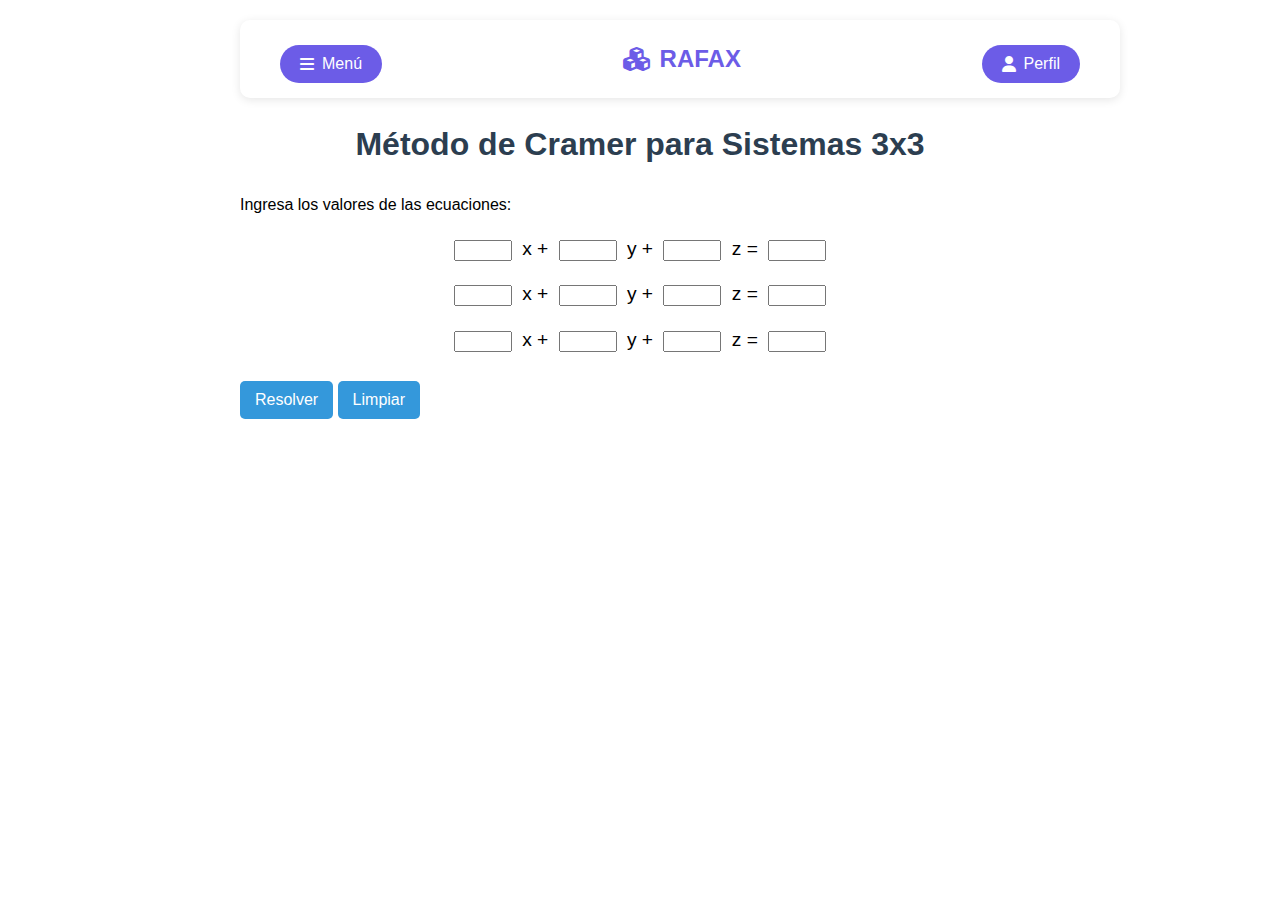
<file: crammer/index.html>
<!DOCTYPE html>
<html lang="en">
  <head>
    <meta charset="UTF-8" />
    <meta name="viewport" content="width=device-width, initial-scale=1.0" />
    <title>Calculo</title>
    <link rel="stylesheet" href="main.css" />
    <link rel="stylesheet" href="https://cdnjs.cloudflare.com/ajax/libs/font-awesome/6.4.0/css/all.min.css">
    <link rel="stylesheet" href="../bar.css">
</head>
<body>
    <nav class="navbar">
        <button class="nav-button" id="menuBtn" onclick="window.location.href = '../index.html'">
            <i class="fas fa-bars"></i>
            <span>Menú</span>
        </button>
        
        <div class="logo">
            <i class="fa fa-cubes" aria-hidden="true"></i>
            <span class="logo-text">RAFAX</span>
        </div>
        
        <button class="nav-button" id="profileBtn" onclick="window.location.href = '../main.html'">
            <i class="fas fa-user"></i>
            <span>Perfil</span>
        </button>
    </nav>
    <h1>Método de Cramer para Sistemas 3x3</h1>

    <p>Ingresa los valores de las ecuaciones:</p>

    <form id="cramerForm">
      <div class="ecuacion">
        <input type="number" id="a1" class="matriz-input" required /> x +
        <input type="number" id="b1" class="matriz-input" required /> y +
        <input type="number" id="c1" class="matriz-input" required /> z =
        <input type="number" id="d1" class="matriz-input" required />
      </div>

      <div class="ecuacion">
        <input type="number" id="a2" class="matriz-input" required /> x +
        <input type="number" id="b2" class="matriz-input" required /> y +
        <input type="number" id="c2" class="matriz-input" required /> z =
        <input type="number" id="d2" class="matriz-input" required />
      </div>

      <div class="ecuacion">
        <input type="number" id="a3" class="matriz-input" required /> x +
        <input type="number" id="b3" class="matriz-input" required /> y +
        <input type="number" id="c3" class="matriz-input" required /> z =
        <input type="number" id="d3" class="matriz-input" required />
      </div>

      <button type="button" onclick="calcularCramer()">Resolver</button>
      <button type="reset">Limpiar</button>
    </form>

    <div id="resultado" class="resultado">
      <h3>Resultados:</h3>
      <p id="solucion"></p>
    </div>
  </body>
</html>
</file>
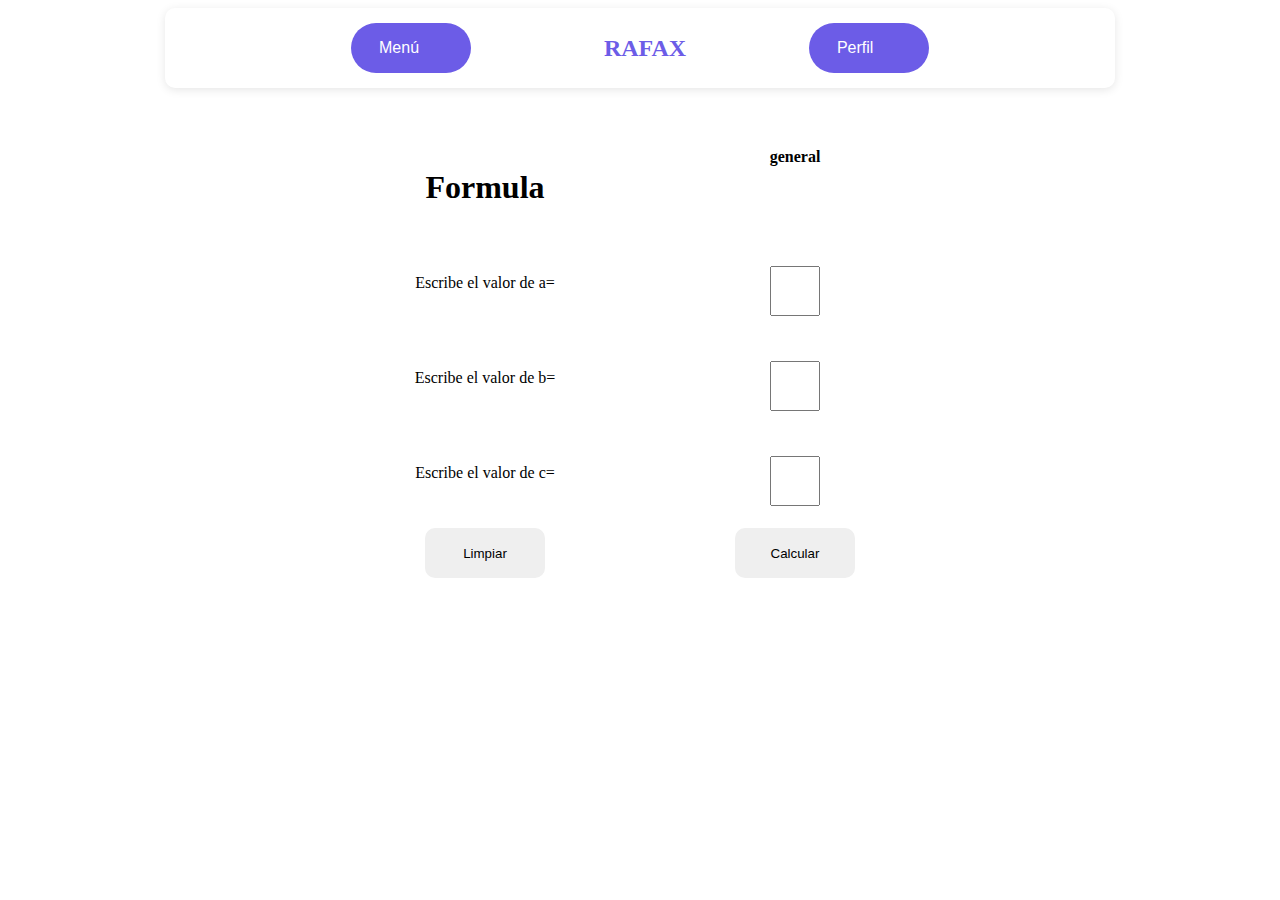
<file: general/index.html>
<!DOCTYPE html>
<html lang="en">
  <head>
    <meta charset="UTF-8" />
    <meta name="viewport" content="width=device-width, initial-scale=1.0" />
    <title>Formula general</title>
    <link rel="stylesheet" href="main.css" />
    <link rel="stylesheet" href="../bar.css">
</head>
<body>
    <nav class="navbar">
        <button class="nav-button" id="menuBtn" onclick="window.location.href = '../index.html'">
            <i class="fas fa-bars"></i>
            <span>Menú</span>
        </button>
        
        <div class="logo">
            <i class="fa fa-cubes" aria-hidden="true"></i>
            <span class="logo-text">RAFAX</span>
        </div>
        
        <button class="nav-button" id="profileBtn" onclick="window.location.href = '../main.html'">
            <i class="fas fa-user"></i>
            <span>Perfil</span>
        </button>
    </nav>

    <form>
      <h1>Formula</h1><b>general</b>
      <label for="a">Escribe el valor de a=</label>
      <input type="number" name="" id="a" />
      <label for="b">Escribe el valor de b=</label>
      <input type="number" name="" id="b" />
      <label for="b">Escribe el valor de c=</label>
      <input type="number" name="" id="c" />
      <button type="reset">Limpiar</button>
      <button id="btnCalc">Calcular</button>
    </form>
    <script src="main.js"></script>
  </body>
</html>
</file>
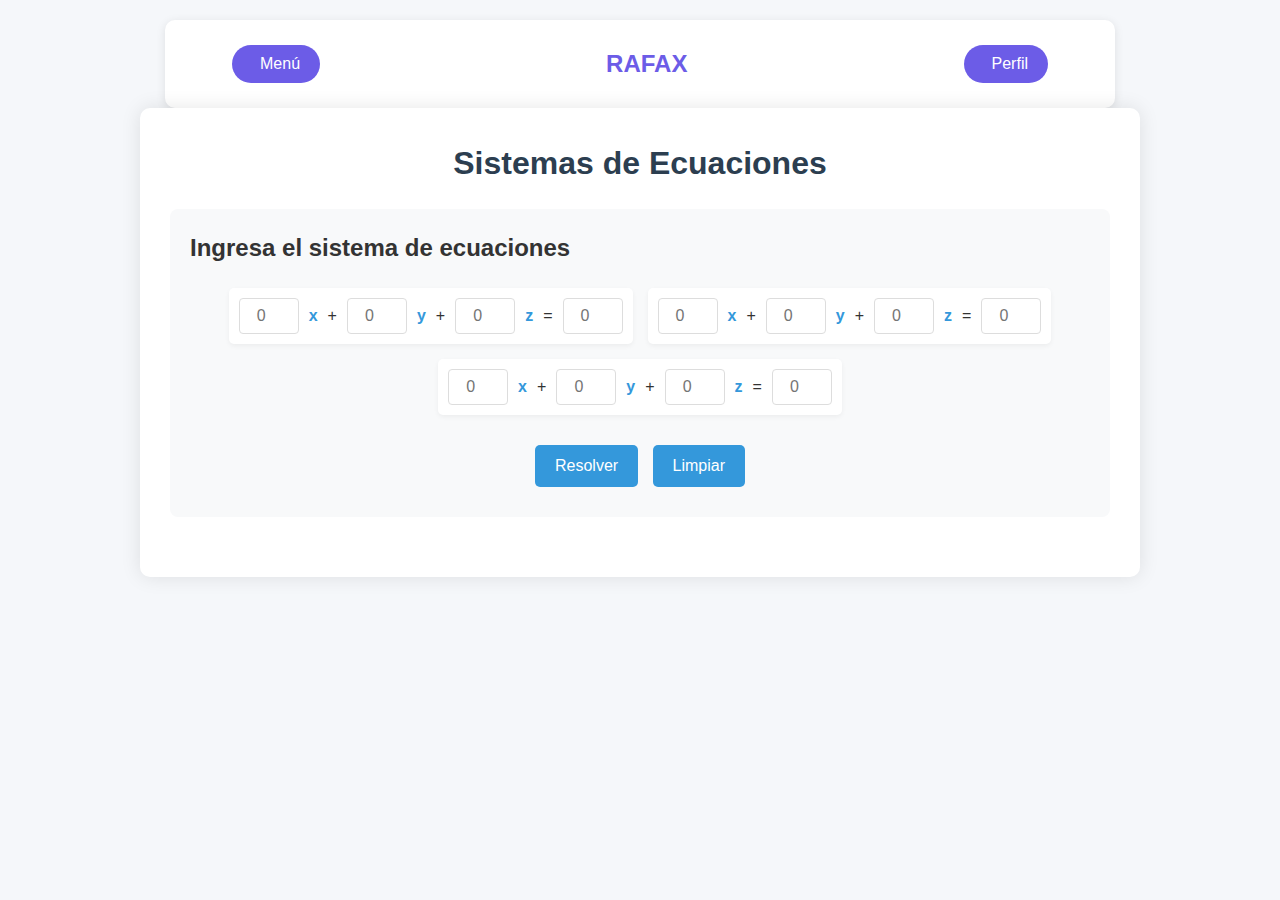
<file: lineal/index.html>
<!DOCTYPE html>
<html lang="es">
<head>
    <meta charset="UTF-8">
    <meta name="viewport" content="width=device-width, initial-scale=1.0">
    <title>Resolvedor de Sistemas de Ecuaciones</title>
    <link rel="stylesheet" href="main.css">
    <link rel="stylesheet" href="../bar.css">
</head>
<body>
    <nav class="navbar">
        <button class="nav-button" id="menuBtn" onclick="window.location.href = '../index.html'">
            <i class="fas fa-bars"></i>
            <span>Menú</span>
        </button>
        
        <div class="logo">
            <i class="fa fa-cubes" aria-hidden="true"></i>
            <span class="logo-text">RAFAX</span>
        </div>
        
        <button class="nav-button" id="profileBtn" onclick="window.location.href = '../main.html'">
            <i class="fas fa-user"></i>
            <span>Perfil</span>
        </button>
    </nav>
    <div class="container">
        <h1>Sistemas de Ecuaciones</h1>
        
        <div class="input-section">
            <h2>Ingresa el sistema de ecuaciones</h2>
            
            <div id="equations-container" class="matrix-input">
                <!-- Las ecuaciones se generarán aquí -->
            </div>
            
            <div style="text-align: center; margin-top: 20px;">
                <button id="solve-btn">Resolver</button>
                <button id="clear-btn">Limpiar</button>
            </div>
            
            <div id="error-message" class="error"></div>
        </div>
        
        <div id="solution-section" class="solution-section" style="display: none;">
            <h2>Solución del Sistema</h2>
            <div id="steps-container">
                <!-- Los pasos de solución se mostrarán aquí -->
            </div>
            
            <div id="final-solution" class="solution">
                <!-- La solución final se mostrará aquí -->
            </div>
        </div>
    </div>
    <script src="main.js"></script>

</body>
</html>
</file>
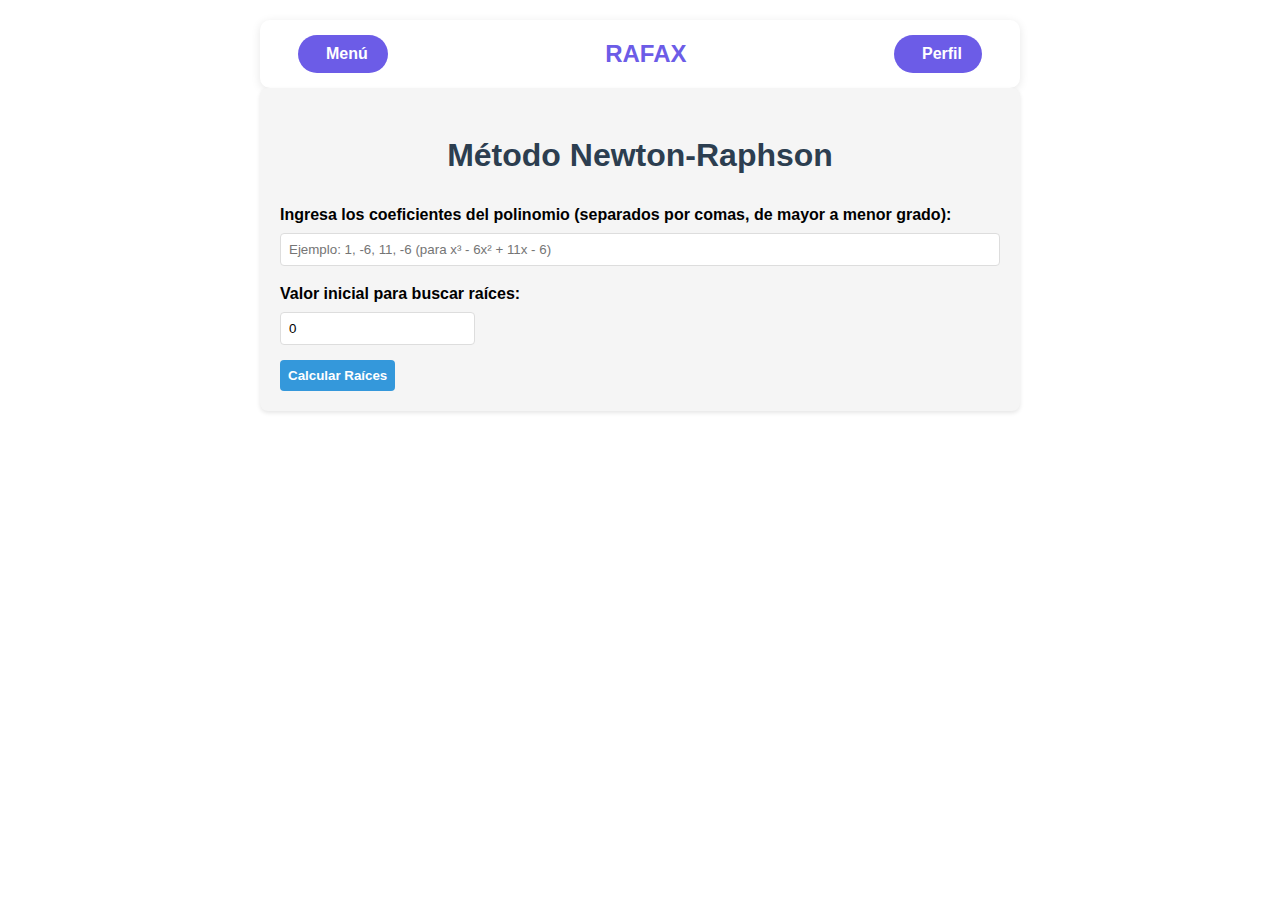
<file: newton-Raphson/index.html>
<!DOCTYPE html>
<html lang="es">
  <head>
    <meta charset="UTF-8" />
    <meta name="viewport" content="width=device-width, initial-scale=1.0" />
    <title>Método Newton-Raphson</title>
    <link rel="stylesheet" href="main.css" />
    <link rel="stylesheet" href="../bar.css">
</head>
<body>
    <nav class="navbar">
        <button class="nav-button" id="menuBtn" onclick="window.location.href = '../index.html'">
            <i class="fas fa-bars"></i>
            <span>Menú</span>
        </button>
        
        <div class="logo">
            <i class="fa fa-cubes" aria-hidden="true"></i>
            <span class="logo-text">RAFAX</span>
        </div>
        
        <button class="nav-button" id="profileBtn" onclick="window.location.href = '../main.html'">
            <i class="fas fa-user"></i>
            <span>Perfil</span>
        </button>
    </nav>
    <div class="container">
      <h1>Método Newton-Raphson</h1>

      <div class="input-group">
        <label for="polynomial"
          >Ingresa los coeficientes del polinomio (separados por comas, de mayor
          a menor grado):</label
        >
        <input
          type="text"
          id="polynomial"
          placeholder="Ejemplo: 1, -6, 11, -6 (para x³ - 6x² + 11x - 6)"
          style="width: 100%"
        />
      </div>
      <div class="input-group">
        <label for="initialGuess">Valor inicial para buscar raíces:</label>
        <input type="number" id="initialGuess" value="0" />
      </div>

      <button id="calculate">Calcular Raíces</button>

      <div id="results">
        <h2>Resultados:</h2>
        <div id="roots-container"></div>
        <div id="error-message" class="error"></div>
      </div>
    </div>
    <script src="main.js"></script>
  </body>
</html>
</file>
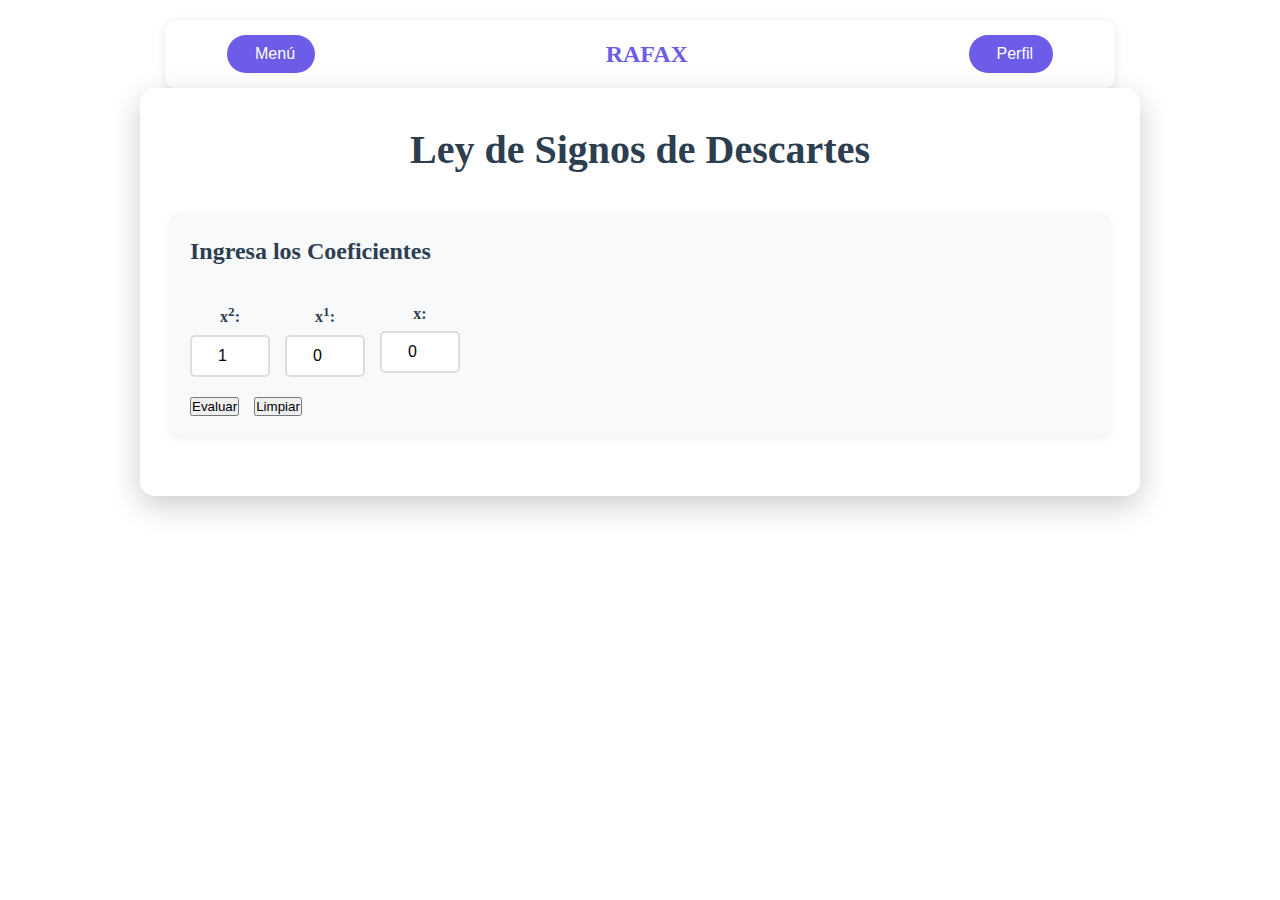
<file: signosDdescartes/index.html>
<!DOCTYPE html>
<html lang="es">
<head>
    <meta charset="UTF-8">
    <meta name="viewport" content="width=device-width, initial-scale=1.0">
    <title>Ley de Signos de Descartes</title>
    <link rel="stylesheet" href="main.css">
    <link rel="stylesheet" href="../bar.css">
</head>
<body>
    <nav class="navbar">
        <button class="nav-button" id="menuBtn" onclick="window.location.href = '../index.html'">
            <i class="fas fa-bars"></i>
            <span>Menú</span>
        </button>
        
        <div class="logo">
            <i class="fa fa-cubes" aria-hidden="true"></i>
            <span class="logo-text">RAFAX</span>
        </div>
        
        <button class="nav-button" id="profileBtn" onclick="window.location.href = '../main.html'">
            <i class="fas fa-user"></i>
            <span>Perfil</span>
        </button>
    </nav>
    <div class="container">
        <header>
            <h1>Ley de Signos de Descartes</h1>
        </header>
        
        <div class="content">
            <div class="input-section">
                <h2>Ingresa los Coeficientes</h2>
                
                <div class="coefficient-input" id="coefficients">
                </div>
                
                <div class="buttons">
                    <button id="evaluate-btn">Evaluar </button>
                    <button id="clear-btn">Limpiar</button>
                </div>
            </div>
        </div>
        
        <div class="results" id="results" style="display: none;">
            <h2>Resultados</h2>
            <div id="results-content">
            </div>
        </div>
        
    </div>
    <script src="main.js"></script>
</body>
</html>
</file>
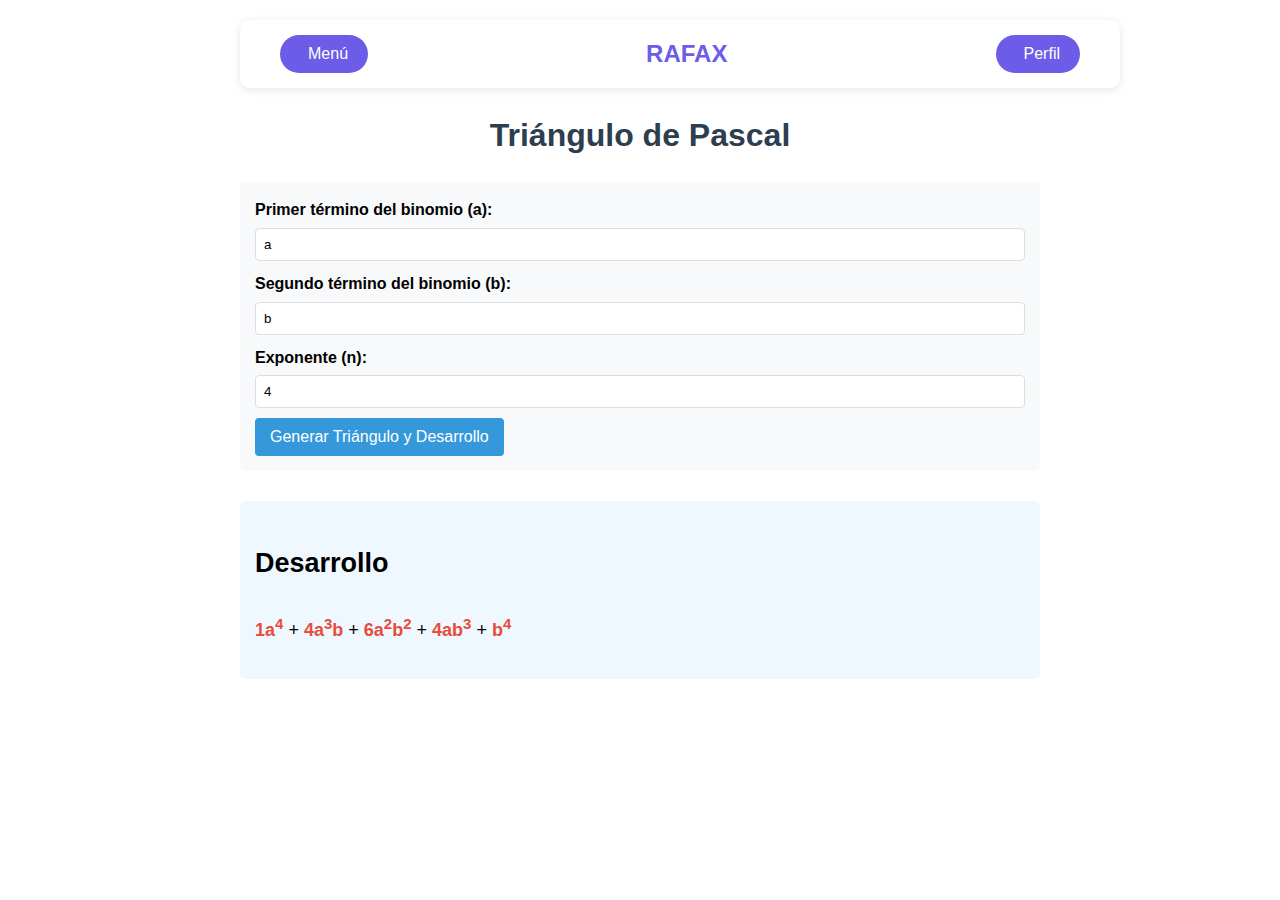
<file: t-pascal/index.html>
<!DOCTYPE html>
<html lang="es">
  <head>
    <meta charset="UTF-8" />
    <meta name="viewport" content="width=device-width, initial-scale=1.0" />
    <title>Triángulo de Pascal - Desarrollo de Binomios</title>
    <link rel="stylesheet" href="main.css" />
    <link rel="stylesheet" href="../bar.css">
</head>
<body>
    <nav class="navbar">
        <button class="nav-button" id="menuBtn" onclick="window.location.href = '../index.html'">
            <i class="fas fa-bars"></i>
            <span>Menú</span>
        </button>
        
        <div class="logo">
            <i class="fa fa-cubes" aria-hidden="true"></i>
            <span class="logo-text">RAFAX</span>
        </div>
        
        <button class="nav-button" id="profileBtn" onclick="window.location.href = '../main.html'">
            <i class="fas fa-user"></i>
            <span>Perfil</span>
        </button>
    </nav>
    <h1>Triángulo de Pascal</h1>

    <div class="controls">
      <label for="variable1">Primer término del binomio (a):</label>
      <input type="text" id="variable1" value="a" />

      <label for="variable2">Segundo término del binomio (b):</label>
      <input type="text" id="variable2" value="b" />

      <label for="exponente">Exponente (n):</label>
      <input type="number" id="exponente" min="0" max="15" value="4" />

      <button onclick="generarTriangulo()">
        Generar Triángulo y Desarrollo
      </button>
    </div>

    <div class="pascal-container" id="pascalContainer"></div>

    <div class="binomial-development" id="binomialDevelopment"></div>
    <script src="main.js"></script>
  </body>
</html>
</file>
<file: crammer/main.css>
body {
  font-family: Arial, sans-serif;
  max-width: 800px;
  margin: 0 auto;
  padding: 20px;
  line-height: 1.6;
}
h1 {
  color: #2c3e50;
  text-align: center;
}
.ecuacion {
  font-size: 1.2em;
  margin: 15px 0;
  text-align: center;
}
.matriz-input {
  width: 50px;
  text-align: center;
  margin: 0 5px;
}
.resultado {
  background-color: #f8f9fa;
  padding: 15px;
  border-radius: 5px;
  margin-top: 20px;
  display: none;
}
button {
  background-color: #3498db;
  color: white;
  border: none;
  padding: 10px 15px;
  border-radius: 5px;
  cursor: pointer;
  font-size: 1em;
  margin-top: 10px;
}
button:hover {
  background-color: #2980b9;
}
.pasos {
  margin-top: 20px;
}
</file>
<file: bar.css>
/*
        * {
            margin: 0;
            padding: 0;
            box-sizing: border-box;
            font-family: 'Segoe UI', Tahoma, Geneva, Verdana, sans-serif;
        }
        
        body {
            background-color: #f5f5f5;
            padding: 20px;
            display: flex;
            justify-content: center;
            align-items: center;
            min-height: 100vh;
        }*/
        
        .navbar {
            margin: auto;
            background-color: white;
            box-shadow: 0 2px 10px rgba(0, 0, 0, 0.1);
            display: flex;
            justify-content: space-between;
            align-items: center;
            padding: 15px 5%;
            border-radius: 10px;
            width: 100%;
            max-width: 950px;
        }
        
        
        .nav-button {
            background-color: #6c5ce7;
            color: white;
            border: none;
            border-radius: 50px;
            padding: 10px 20px;
            font-size: 16px;
            cursor: pointer;
            transition: all 0.3s ease;
            display: flex;
            align-items: center;
            gap: 8px;
        }
        
        .nav-button:hover {
            background-color: #5b4bd4;
            transform: translateY(-2px);
        }
        
        .logo {
            font-size: 24px;
            font-weight: bold;
            color: #6c5ce7;
            display: flex;
            align-items: center;
            gap: 10px;
        }
        
        .logo-icon {
            font-size: 28px;
        }
        
        @media (max-width: 768px) {
            .navbar {
                padding: 15px 3%;
            }
            
            .nav-button {
                padding: 8px 15px;
                font-size: 14px;
            }
            
            .logo {
                font-size: 20px;
            }
        }
        
        @media (max-width: 480px) {
            .navbar {
                padding: 10px 2%;
            }
            
            .nav-button span {
                display: none;
            }
            
            .nav-button {
                padding: 10px;
                border-radius: 50%;
                width: 40px;
                height: 40px;
                display: flex;
                justify-content: center;
                align-items: center;
            }
            
            .logo-text {
                display: none;
            }
        }
</file>
<file: general/main.css>
* {
  margin: none;
  padding: none;
  box-sizing: border-box;
}

form {
  margin: auto;
  width: 50vw;
  height: 50vh;
  margin-top: 50px;
  padding: 10px;
  border-radius: 10px;
  display: grid;
  grid-template-columns: 1fr 1fr ;
  grid-template-rows: 1fr 1fr 1fr 1fr;
  text-align: center;
}
label{
  margin-top: 10%;
}
form>input[type="number"]{
  width: 50px;
  height: 50px;
  margin: auto;
}

button{
  height: 50px;
  width: 120px;
  border: none;
  border-radius: 10px;
  margin: auto;
}
</file>
<file: lineal/main.css>
* {
            box-sizing: border-box;
            margin: 0;
            padding: 0;
            font-family: 'Segoe UI', Tahoma, Geneva, Verdana, sans-serif;
        }
        
        body {
            background-color: #f5f7fa;
            color: #333;
            line-height: 1.6;
            padding: 20px;
        }
        
        .container {
            max-width: 1000px;
            margin: 0 auto;
            background-color: white;
            border-radius: 10px;
            box-shadow: 0 0 20px rgba(0, 0, 0, 0.1);
            padding: 30px;
        }
        
        h1 {
            text-align: center;
            color: #2c3e50;
            margin-bottom: 20px;
        }
        
        .description {
            text-align: center;
            margin-bottom: 30px;
            color: #7f8c8d;
        }
        
        .input-section {
            margin-bottom: 30px;
            padding: 20px;
            background-color: #f8f9fa;
            border-radius: 8px;
        }
        
        .matrix-input {
            display: flex;
            flex-wrap: wrap;
            gap: 15px;
            justify-content: center;
            margin-top: 20px;
        }
        
        .equation {
            display: flex;
            align-items: center;
            gap: 10px;
            padding: 10px;
            background: white;
            border-radius: 5px;
            box-shadow: 0 2px 5px rgba(0,0,0,0.05);
        }
        
        input {
            width: 60px;
            padding: 8px;
            border: 1px solid #ddd;
            border-radius: 4px;
            text-align: center;
            font-size: 16px;
        }
        
        .variable {
            font-weight: bold;
            color: #3498db;
        }
        
        button {
            background-color: #3498db;
            color: white;
            border: none;
            padding: 12px 20px;
            border-radius: 5px;
            cursor: pointer;
            font-size: 16px;
            transition: background-color 0.3s;
            margin: 10px 5px;
        }
        
        button:hover {
            background-color: #2980b9;
        }
        
        .solution-section {
            margin-top: 30px;
            padding: 20px;
            background-color: #f8f9fa;
            border-radius: 8px;
        }
        
        .step {
            margin-bottom: 25px;
            padding: 15px;
            background: white;
            border-radius: 5px;
            box-shadow: 0 2px 5px rgba(0,0,0,0.05);
        }
        
        .step-title {
            font-weight: bold;
            color: #2c3e50;
            margin-bottom: 10px;
        }
        
        .matrix {
            display: inline-block;
            margin: 10px 0;
            padding: 10px;
            background: #f8f9fa;
            border-radius: 5px;
            font-family: monospace;
        }
        
        .matrix-row {
            display: flex;
            justify-content: center;
        }
        
        .matrix-cell {
            width: 60px;
            text-align: center;
            padding: 5px;
        }
        
        .solution {
            margin-top: 20px;
            padding: 15px;
            background: #e8f4fc;
            border-radius: 5px;
            border-left: 4px solid #3498db;
        }
        
        .solution-value {
            margin: 5px 0;
            font-weight: bold;
        }
        
        .error {
            color: #e74c3c;
            margin-top: 10px;
            padding: 10px;
            background: #fdecea;
            border-radius: 5px;
            display: none;
        }
        
        .operations {
            margin-top: 10px;
            font-style: italic;
            color: #7f8c8d;
        }
</file>
<file: newton-Raphson/main.css>
* {
  padding: none;
  margin: none;
  box-sizing: border-box;
}
body {
  font-family: Arial, sans-serif;
  max-width: 800px;
  margin: 0 auto;
  padding: 20px;
  line-height: 1.6;
}
.container {
  background-color: #f5f5f5;
  padding: 20px;
  border-radius: 8px;
  box-shadow: 0 2px 4px rgba(0, 0, 0, 0.1);
}
h1 {
  color: #2c3e50;
  text-align: center;
}
.input-group {
  margin-bottom: 15px;
}
label {
  display: block;
  margin-bottom: 5px;
  font-weight: bold;
}
input,
button {
  padding: 8px;
  border-radius: 4px;
  border: 1px solid #ddd;
}
button {
  background-color: #3498db;
  color: white;
  border: none;
  cursor: pointer;
  font-weight: bold;
  transition: background-color 0.3s;
}
button:hover {
  background-color: #2980b9;
}
#results {
  margin-top: 20px;
  padding: 15px;
  background-color: #e8f4f8;
  border-radius: 4px;
  display: none;
}
.root {
  margin-bottom: 10px;
  padding: 10px;
  background-color: #fff;
  border-radius: 4px;
  box-shadow: 0 1px 3px rgba(0, 0, 0, 0.1);
}
.error {
  color: #e74c3c;
  font-weight: bold;
}
.success {
  color: #27ae60;
  font-weight: bold;
}
</file>
<file: signosDdescartes/main.css>
* {
    box-sizing: border-box;
    margin: 0;
    padding: 0;
}

body {
    color: #333;
    line-height: 1.6;
    padding: 20px;
    min-height: 100vh;
}

.container {
    max-width: 1000px;
    margin: 0 auto;
    background-color: rgba(255, 255, 255, 0.95);
    border-radius: 15px;
    box-shadow: 0 10px 30px rgba(0, 0, 0, 0.2);
    padding: 30px;
    overflow: hidden;
}

header {
    text-align: center;
    margin-bottom: 30px;
}

h1 {
    color: #2c3e50;
    margin-bottom: 10px;
    font-size: 2.5rem;
}

.description {
    color: #7f8c8d;
    font-size: 1.1rem;
    max-width: 800px;
    margin: 0 auto;
}

.content {
    display: flex;
    flex-wrap: wrap;
    gap: 30px;
    margin-bottom: 30px;
}

.input-section, .explanation {
    flex: 1;
    min-width: 300px;
}

.input-section {
    padding: 20px;
    background-color: #f8f9fa;
    border-radius: 10px;
    box-shadow: 0 4px 10px rgba(0,0,0,0.05);
}

h2 {
    color: #2c3e50;
    margin-bottom: 20px;
    padding-bottom: 10px;
}

.coefficient-input {
    display: flex;
    flex-wrap: wrap;
    gap: 15px;
    margin-bottom: 20px;
}

.coefficient {
    display: flex;
    flex-direction: column;
    align-items: center;
}

.coefficient label {
    font-weight: bold;
    margin-bottom: 5px;
    color: #2c3e50;
}

input {
    width: 80px;
    padding: 10px;
    border: 2px solid #ddd;
    border-radius: 5px;
    text-align: center;
    font-size: 16px;
    transition: border-color 0.3s;
}

input:focus {
    border-color: #3498db;
    outline: none;
}

.buttons {
    display: flex;
    gap: 15px;
    margin-top: 20px;
}

.container>button {
    border: none;
    padding: 12px 20px;
    border-radius: 5px;
    cursor: pointer;
    font-size: 16px;
    transition: background-color 0.3s, transform 0.2s;
    flex: 1;
}

.container>button:hover {
    transform: translateY(-2px);
}

.container>button:active {
    transform: translateY(0);
}



.explanation {
    padding: 20px;
    background-color: #e8f4fc;
    border-radius: 10px;
    box-shadow: 0 4px 10px rgba(0,0,0,0.05);
}

.explanation p {
    margin-bottom: 15px;
    line-height: 1.6;
}

.results {
    margin-top: 30px;
    padding: 20px;
    background-color: #f8f9fa;
    border-radius: 10px;
    box-shadow: 0 4px 10px rgba(0,0,0,0.05);
}

.result-item {
    margin-bottom: 15px;
    padding: 15px;
    background: white;
    border-radius: 8px;
    box-shadow: 0 2px 5px rgba(0,0,0,0.05);
}

.result-title {
    font-weight: bold;
    color: #2c3e50;
    margin-bottom: 10px;
}

.result-content {
    display: flex;
    flex-wrap: wrap;
    gap: 15px;
}

.sign-sequence {
    display: flex;
    gap: 10px;
    align-items: center;
    margin: 10px 0;
}

.sign {
    width: 40px;
    height: 40px;
    display: flex;
    align-items: center;
    justify-content: center;
    border-radius: 50%;
    font-weight: bold;
    font-size: 18px;
}

.positive {
    background-color: #2ecc71;
    color: white;
}

.negative {
    background-color: #e74c3c;
    color: white;
}

.zero {
    background-color: #bdc3c7;
    color: white;
}

.changes {
    margin-top: 10px;
    padding: 10px;
    background-color: #f1f8e9;
    border-radius: 5px;
}

.footer {
    text-align: center;
    margin-top: 30px;
    color: #7f8c8d;
    font-size: 0.9rem;
}
</file>
<file: t-pascal/main.css>
body {
  font-family: Arial, sans-serif;
  max-width: 800px;
  margin: 0 auto;
  padding: 20px;
  line-height: 1.6;
}
h1 {
  color: #2c3e50;
  text-align: center;
}
.controls {
  background-color: #f8f9fa;
  padding: 15px;
  border-radius: 5px;
  margin-bottom: 20px;
}
label {
  display: block;
  margin-bottom: 5px;
  font-weight: bold;
}
input,
select {
  padding: 8px;
  margin-bottom: 10px;
  width: 100%;
  box-sizing: border-box;
  border: 1px solid #ddd;
  border-radius: 4px;
}
button {
  background-color: #3498db;
  color: white;
  border: none;
  padding: 10px 15px;
  border-radius: 4px;
  cursor: pointer;
  font-size: 16px;
}
button:hover {
  background-color: #2980b9;
}
.pascal-container {
  margin-top: 30px;
}
.pascal-row {
  display: flex;
  justify-content: center;
  margin-bottom: 5px;
}
.pascal-cell {
  width: 40px;
  height: 40px;
  display: flex;
  align-items: center;
  justify-content: center;
  margin: 0 5px;
  background-color: #e8f4fc;
  border-radius: 50%;
  font-weight: bold;
}
.binomial-development {
  margin-top: 30px;
  padding: 15px;
  background-color: #f0f8ff;
  border-radius: 5px;
  font-size: 18px;
  line-height: 1.8;
}
.highlight {
  color: #e74c3c;
  font-weight: bold;
}
</file>
